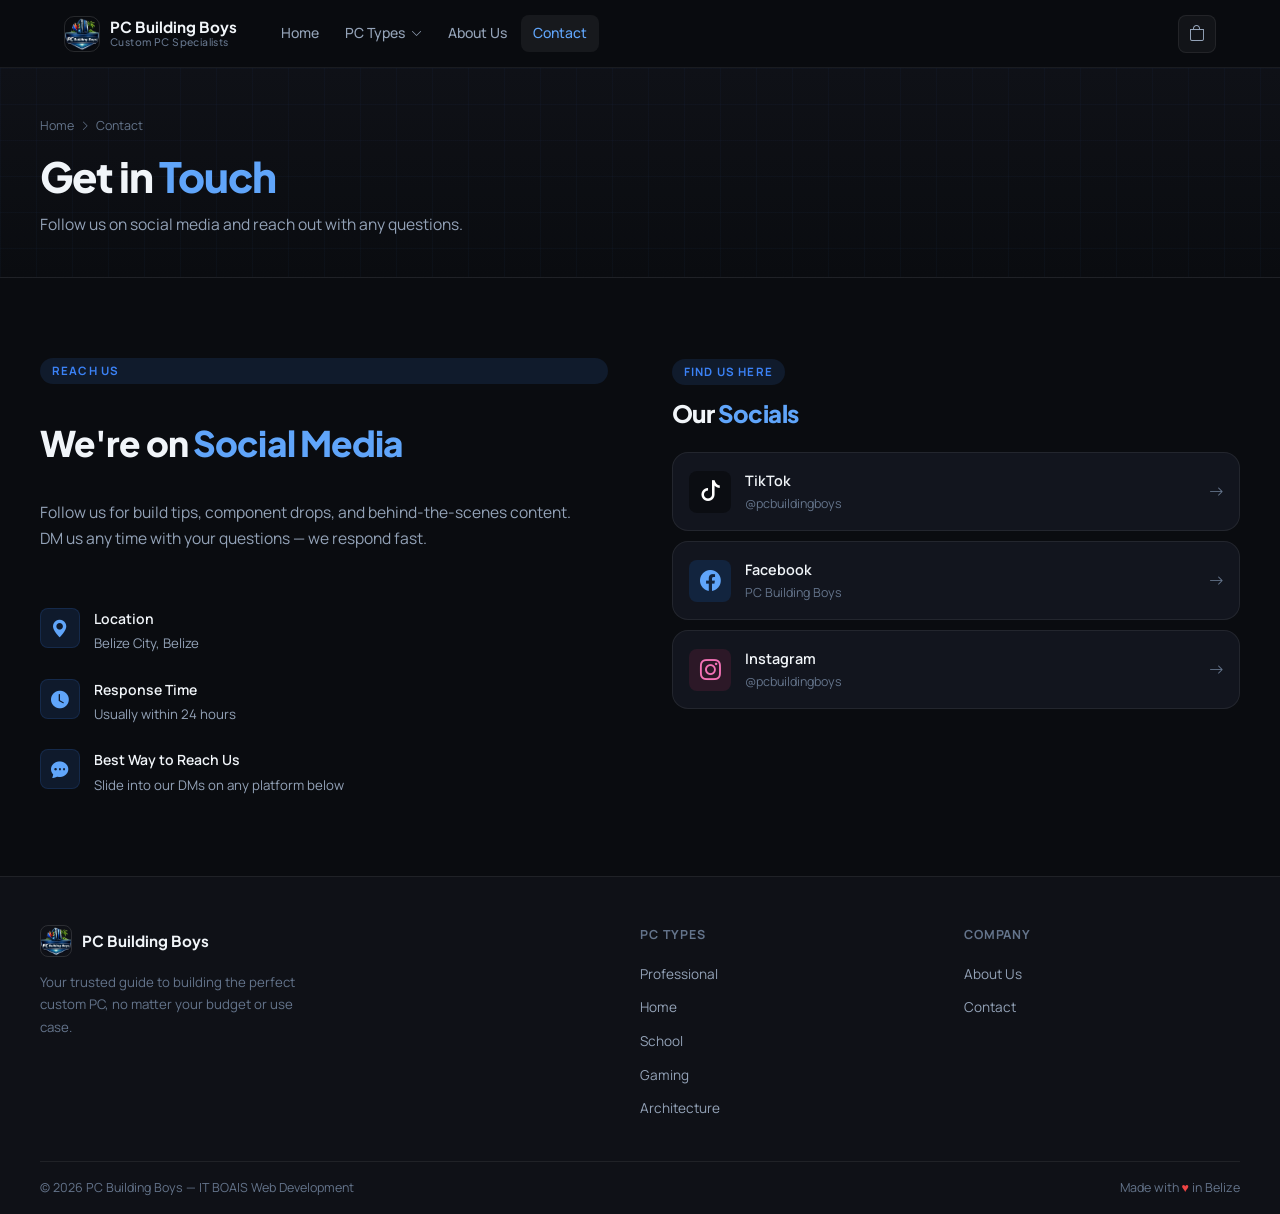
<file: contact.html>
<!DOCTYPE html>
<html lang="en">
<head>
  <meta charset="UTF-8">
  <meta name="viewport" content="width=device-width, initial-scale=1.0">
  <title>PC Building Boys — Contact</title>
  <link rel="icon" href="logo.jpg" type="image/jpeg">
  <link rel="stylesheet" href="style.css">
  <link rel="stylesheet" href="https://cdn.jsdelivr.net/npm/bootstrap-icons@1.11.3/font/bootstrap-icons.min.css">
  <link rel="stylesheet" href="https://fonts.googleapis.com/css2?family=Manrope:wght@300;400;500;600;700;800&family=Plus+Jakarta+Sans:wght@400;500;600;700;800&display=swap">
</head>
<body>

<header id="header">
  <nav class="nav-inner">
    <a href="index.html" class="nav-logo">
      <img src="logo.jpg" alt="PC Building Boys">
      <div class="brand-text">PC Building Boys<span>Custom PC Specialists</span></div>
    </a>
    <ul class="nav-menu" id="nav-menu">
      <li><a href="index.html">Home</a></li>
      <li class="dropdown">
        <a href="#">PC Types <i class="bi bi-chevron-down chev"></i></a>
        <div class="dropdown-panel">
          <a href="Professional_Use_Computer.html"><i class="bi bi-briefcase"></i> Professional Use</a>
          <a href="Home_Computer.html"><i class="bi bi-house"></i> Home Computer</a>
          <a href="School_Computer.html"><i class="bi bi-mortarboard"></i> School Computer</a>
          <a href="Mid-Tier_Gaming_Computer.html"><i class="bi bi-controller"></i> Mid-Tier Gaming</a>
          <a href="Architecture Rendering_Computer.html"><i class="bi bi-vector-pen"></i> Architecture Rendering</a>
        </div>
      </li>
      <li><a href="about.html">About Us</a></li>
      <li><a href="contact.html" class="active">Contact</a></li>
    </ul>
    <div class="nav-right">
      <a href="#" class="nav-btn-icon"><i class="bi bi-bag"></i><span class="cart-badge" id="cart-count">0</span></a>
      <button class="menu-toggle" id="menu-toggle"><i class="bi bi-list"></i></button>
    </div>
  </nav>
</header>

<div class="mobile-overlay" id="mobile-overlay"></div>
<nav class="mobile-menu" id="mobile-menu">
  <a href="index.html"><i class="bi bi-house-door"></i> Home</a>
  <div class="mobile-divider"></div>
  <a href="Professional_Use_Computer.html"><i class="bi bi-briefcase"></i> Professional Use</a>
  <a href="Home_Computer.html"><i class="bi bi-house"></i> Home Computer</a>
  <a href="School_Computer.html"><i class="bi bi-mortarboard"></i> School Computer</a>
  <a href="Mid-Tier_Gaming_Computer.html"><i class="bi bi-controller"></i> Mid-Tier Gaming</a>
  <a href="Architecture Rendering_Computer.html"><i class="bi bi-vector-pen"></i> Architecture Rendering</a>
  <div class="mobile-divider"></div>
  <a href="about.html"><i class="bi bi-people"></i> About Us</a>
  <a href="contact.html" class="active"><i class="bi bi-chat-square-dots"></i> Contact</a>
</nav>

<main class="page-wrap">

  <div class="page-hero">
    <div class="page-hero-inner">
      <div class="breadcrumb">
        <a href="index.html">Home</a>
        <i class="bi bi-chevron-right"></i>
        <span>Contact</span>
      </div>
      <h1 class="page-hero-title">Get in <span>Touch</span></h1>
      <p class="page-hero-sub">Follow us on social media and reach out with any questions.</p>
    </div>
  </div>

  <section class="section">
    <div class="section-inner">
      <div class="contact-grid reveal">

        <!-- Left: info -->
        <div class="contact-info">
          <span class="section-label">Reach Us</span>
          <h2 class="section-title">We're on <span>Social Media</span></h2>
          <p class="section-sub" style="margin-bottom:32px">
            Follow us for build tips, component drops, and behind-the-scenes content.
            DM us any time with your questions — we respond fast.
          </p>

          <div class="info-row">
            <div class="info-icon-wrap"><i class="bi bi-geo-alt-fill"></i></div>
            <div>
              <h4>Location</h4>
              <p>Belize City, Belize</p>
            </div>
          </div>
          <div class="info-row">
            <div class="info-icon-wrap"><i class="bi bi-clock-fill"></i></div>
            <div>
              <h4>Response Time</h4>
              <p>Usually within 24 hours</p>
            </div>
          </div>
          <div class="info-row">
            <div class="info-icon-wrap"><i class="bi bi-chat-dots-fill"></i></div>
            <div>
              <h4>Best Way to Reach Us</h4>
              <p>Slide into our DMs on any platform below</p>
            </div>
          </div>
        </div>

        <!-- Right: social -->
        <div>
          <span class="section-label">Find Us Here</span>
          <h3 class="section-title" style="font-size:1.5rem;margin-bottom:24px">Our <span>Socials</span></h3>

          <div class="social-list">
            <a href="https://www.tiktok.com/@pcbuildingboys" target="_blank" rel="noopener" class="social-item">
              <div class="social-icon tiktok"><i class="bi bi-tiktok"></i></div>
              <div class="social-text">
                <div class="social-name">TikTok</div>
                <div class="social-handle">@pcbuildingboys</div>
              </div>
              <i class="bi bi-arrow-right social-arrow"></i>
            </a>

            <a href="https://www.facebook.com/share/14vjnNHWLUg/" target="_blank" rel="noopener" class="social-item">
              <div class="social-icon facebook"><i class="bi bi-facebook"></i></div>
              <div class="social-text">
                <div class="social-name">Facebook</div>
                <div class="social-handle">PC Building Boys</div>
              </div>
              <i class="bi bi-arrow-right social-arrow"></i>
            </a>

            <a href="https://www.instagram.com/pcbuildingboys/" target="_blank" rel="noopener" class="social-item">
              <div class="social-icon instagram"><i class="bi bi-instagram"></i></div>
              <div class="social-text">
                <div class="social-name">Instagram</div>
                <div class="social-handle">@pcbuildingboys</div>
              </div>
              <i class="bi bi-arrow-right social-arrow"></i>
            </a>
          </div>
        </div>

      </div>
    </div>
  </section>

</main>

<footer>
  <div class="footer-inner">
    <div>
      <div class="footer-brand"><img src="logo.jpg" alt="PC Building Boys"><span class="footer-brand-name">PC Building Boys</span></div>
      <p class="footer-desc">Your trusted guide to building the perfect custom PC, no matter your budget or use case.</p>
    </div>
    <div class="footer-col">
      <h5>PC Types</h5>
      <ul>
        <li><a href="Professional_Use_Computer.html">Professional</a></li>
        <li><a href="Home_Computer.html">Home</a></li>
        <li><a href="School_Computer.html">School</a></li>
        <li><a href="Mid-Tier_Gaming_Computer.html">Gaming</a></li>
        <li><a href="Architecture Rendering_Computer.html">Architecture</a></li>
      </ul>
    </div>
    <div class="footer-col">
      <h5>Company</h5>
      <ul>
        <li><a href="about.html">About Us</a></li>
        <li><a href="contact.html">Contact</a></li>
      </ul>
    </div>
  </div>
  <div class="footer-bottom">
    <span>© 2026 PC Building Boys — IT BOAIS Web Development</span>
    <span>Made with <span class="footer-heart">♥</span> in Belize</span>
  </div>
</footer>

<div class="toast" id="toast"><i class="bi bi-check-circle-fill"></i><span class="toast-msg"></span></div>
<script src="index.js"></script>
</body>
</html>
</file>
<file: style.css>
/* ============================================================
   PC BUILDING BOYS — PROFESSIONAL REDESIGN
   Clean, modern, AI-grade aesthetic
   Dark slate + electric blue accent
   Bootstrap Icons + smooth micro-interactions
   ============================================================ */

@import url('https://fonts.googleapis.com/css2?family=Manrope:wght@300;400;500;600;700;800&family=Plus+Jakarta+Sans:wght@400;500;600;700;800&display=swap');

/* ── Design Tokens ── */
:root {
  --bg:          #0a0c10;
  --bg-2:        #0f1117;
  --bg-3:        #161b26;
  --bg-card:     #12151e;
  --bg-hover:    #1a1f2e;
  --border:      rgba(255,255,255,0.07);
  --border-2:    rgba(255,255,255,0.12);
  --accent:      #3b82f6;
  --accent-2:    #60a5fa;
  --accent-dim:  rgba(59,130,246,0.12);
  --accent-glow: rgba(59,130,246,0.25);
  --success:     #10b981;
  --warn:        #f59e0b;
  --danger:      #ef4444;
  --text-1:      #f1f5f9;
  --text-2:      #94a3b8;
  --text-3:      #64748b;
  --nav-h:       68px;
  --r-sm:        8px;
  --r-md:        12px;
  --r-lg:        16px;
  --r-xl:        20px;
  --ease:        cubic-bezier(0.4,0,0.2,1);
  --t:           0.22s;
}

/* ── Reset ── */
*, *::before, *::after { box-sizing: border-box; margin: 0; padding: 0; }
html { scroll-behavior: smooth; font-size: 16px; }
body {
  font-family: 'Manrope', sans-serif;
  background: var(--bg);
  color: var(--text-1);
  min-height: 100vh;
  display: flex;
  flex-direction: column;
  line-height: 1.6;
  -webkit-font-smoothing: antialiased;
}
a { text-decoration: none; color: inherit; }
ul { list-style: none; }
img { display: block; max-width: 100%; }
button { cursor: pointer; font-family: inherit; }

/* ── Scrollbar ── */
::-webkit-scrollbar { width: 6px; }
::-webkit-scrollbar-track { background: var(--bg); }
::-webkit-scrollbar-thumb { background: var(--bg-3); border-radius: 3px; }
::-webkit-scrollbar-thumb:hover { background: var(--accent); }

/* ============================================================
   HEADER / NAV
   ============================================================ */
header {
  position: fixed;
  top: 0; left: 0; width: 100%;
  z-index: 1000;
  height: var(--nav-h);
  background: rgba(10,12,16,0.92);
  backdrop-filter: blur(24px);
  -webkit-backdrop-filter: blur(24px);
  border-bottom: 1px solid var(--border);
  transition: transform var(--t) var(--ease), box-shadow var(--t) var(--ease);
}
header.scrolled { box-shadow: 0 1px 32px rgba(0,0,0,0.5); }
header.hidden { transform: translateY(-100%); }

.nav-inner {
  max-width: 1200px;
  margin: 0 auto;
  padding: 0 24px;
  height: 100%;
  display: flex;
  align-items: center;
  gap: 32px;
}

/* Logo */
.nav-logo {
  display: flex;
  align-items: center;
  gap: 10px;
  flex-shrink: 0;
  transition: opacity var(--t);
}
.nav-logo:hover { opacity: 0.85; }
.nav-logo img {
  width: 36px; height: 36px;
  border-radius: 10px;
  object-fit: cover;
  border: 1px solid var(--border-2);
}
.brand-text {
  font-family: 'Plus Jakarta Sans', sans-serif;
  font-weight: 700;
  font-size: 0.95rem;
  color: var(--text-1);
  line-height: 1.2;
}
.brand-text span {
  display: block;
  font-size: 0.65rem;
  font-weight: 500;
  color: var(--text-3);
  letter-spacing: 0.04em;
}

/* Nav links */
.nav-menu {
  display: flex;
  align-items: center;
  gap: 2px;
  flex: 1;
}
.nav-menu > li > a {
  display: flex;
  align-items: center;
  gap: 6px;
  padding: 7px 12px;
  font-size: 0.875rem;
  font-weight: 500;
  color: var(--text-2);
  border-radius: var(--r-sm);
  transition: color var(--t), background var(--t);
}
.nav-menu > li > a:hover,
.nav-menu > li > a.active {
  color: var(--text-1);
  background: rgba(255,255,255,0.06);
}
.nav-menu > li > a.active { color: var(--accent-2); }
.nav-menu > li > a i.chev {
  font-size: 0.7rem;
  transition: transform var(--t) var(--ease);
}
.nav-menu > li.dropdown:hover > a i.chev { transform: rotate(180deg); }

/* Dropdown */
.dropdown { position: relative; }
.dropdown-panel {
  position: absolute;
  top: calc(100% + 12px);
  left: 50%;
  transform: translateX(-50%) translateY(-6px);
  min-width: 220px;
  background: var(--bg-card);
  border: 1px solid var(--border-2);
  border-radius: var(--r-lg);
  padding: 6px;
  box-shadow: 0 24px 48px rgba(0,0,0,0.6), 0 0 0 1px rgba(255,255,255,0.04);
  opacity: 0;
  pointer-events: none;
  transition: opacity var(--t) var(--ease), transform var(--t) var(--ease);
}
.dropdown:hover .dropdown-panel,
.dropdown.open .dropdown-panel {
  opacity: 1;
  pointer-events: auto;
  transform: translateX(-50%) translateY(0);
}
.dropdown-panel a {
  display: flex;
  align-items: center;
  gap: 10px;
  padding: 9px 12px;
  border-radius: var(--r-sm);
  font-size: 0.85rem;
  color: var(--text-2);
  transition: background var(--t), color var(--t);
}
.dropdown-panel a:hover { background: var(--bg-hover); color: var(--text-1); }
.dropdown-panel a i {
  font-size: 1rem;
  color: var(--accent);
  width: 20px;
  text-align: center;
  flex-shrink: 0;
}

/* Nav right */
.nav-right { display: flex; align-items: center; gap: 10px; margin-left: auto; }

.nav-btn-icon {
  position: relative;
  width: 38px; height: 38px;
  border-radius: var(--r-sm);
  background: rgba(255,255,255,0.04);
  border: 1px solid var(--border);
  display: flex; align-items: center; justify-content: center;
  color: var(--text-2);
  font-size: 1rem;
  transition: all var(--t);
}
.nav-btn-icon:hover { background: rgba(255,255,255,0.08); color: var(--text-1); border-color: var(--border-2); }

.cart-badge {
  position: absolute; top: -5px; right: -5px;
  background: var(--accent);
  color: #fff;
  font-size: 0.6rem; font-weight: 700;
  min-width: 17px; height: 17px;
  border-radius: 9px;
  display: flex; align-items: center; justify-content: center;
  padding: 0 4px;
}

.menu-toggle {
  display: none;
  width: 38px; height: 38px;
  border-radius: var(--r-sm);
  background: rgba(255,255,255,0.04);
  border: 1px solid var(--border);
  color: var(--text-2);
  font-size: 1.1rem;
  align-items: center; justify-content: center;
  transition: all var(--t);
}
.menu-toggle:hover { background: rgba(255,255,255,0.08); color: var(--text-1); }

/* Mobile nav */
.mobile-overlay {
  display: none;
  position: fixed; inset: 0;
  background: rgba(0,0,0,0.6);
  z-index: 900;
  backdrop-filter: blur(4px);
}
.mobile-overlay.open { display: block; }

.mobile-menu {
  display: none;
  position: fixed;
  top: var(--nav-h); left: 0; right: 0;
  background: var(--bg-2);
  border-bottom: 1px solid var(--border);
  z-index: 950;
  padding: 12px 16px 20px;
  flex-direction: column;
  gap: 2px;
}
.mobile-menu.open { display: flex; }
.mobile-menu a {
  display: flex;
  align-items: center;
  gap: 10px;
  padding: 11px 14px;
  border-radius: var(--r-sm);
  font-size: 0.9rem;
  font-weight: 500;
  color: var(--text-2);
  transition: background var(--t), color var(--t);
}
.mobile-menu a:hover, .mobile-menu a.active { background: var(--bg-hover); color: var(--text-1); }
.mobile-menu a i { font-size: 1.05rem; color: var(--accent); width: 22px; flex-shrink: 0; }
.mobile-divider { height: 1px; background: var(--border); margin: 8px 0; }

/* ============================================================
   PAGE LAYOUT
   ============================================================ */
.page-wrap { padding-top: var(--nav-h); flex: 1; }

/* ============================================================
   HERO
   ============================================================ */
.hero {
  min-height: calc(100vh - var(--nav-h));
  display: flex;
  align-items: center;
  position: relative;
  overflow: hidden;
  padding: 80px 24px 80px;
}

/* Subtle grid background */
.hero::before {
  content: '';
  position: absolute; inset: 0;
  background-image:
    linear-gradient(rgba(59,130,246,0.04) 1px, transparent 1px),
    linear-gradient(90deg, rgba(59,130,246,0.04) 1px, transparent 1px);
  background-size: 48px 48px;
  pointer-events: none;
}
.hero::after {
  content: '';
  position: absolute;
  top: -200px; right: -200px;
  width: 700px; height: 700px;
  background: radial-gradient(circle, rgba(59,130,246,0.08) 0%, transparent 65%);
  pointer-events: none;
}

.hero-inner {
  max-width: 1200px;
  margin: 0 auto;
  width: 100%;
  display: grid;
  grid-template-columns: 1fr 420px;
  gap: 60px;
  align-items: center;
  position: relative;
  z-index: 1;
}

.hero-eyebrow {
  display: inline-flex;
  align-items: center;
  gap: 7px;
  background: var(--accent-dim);
  border: 1px solid rgba(59,130,246,0.2);
  border-radius: 100px;
  padding: 5px 14px;
  font-size: 0.78rem;
  font-weight: 600;
  color: var(--accent-2);
  letter-spacing: 0.04em;
  margin-bottom: 24px;
}
.hero-eyebrow i { font-size: 0.85rem; }

.hero-title {
  font-family: 'Plus Jakarta Sans', sans-serif;
  font-size: clamp(2.2rem, 4.5vw, 3.5rem);
  font-weight: 800;
  line-height: 1.12;
  color: var(--text-1);
  margin-bottom: 20px;
  letter-spacing: -0.03em;
}
.hero-title .hl {
  background: linear-gradient(135deg, var(--accent) 0%, #818cf8 100%);
  -webkit-background-clip: text;
  -webkit-text-fill-color: transparent;
  background-clip: text;
}

.hero-desc {
  font-size: 1.05rem;
  color: var(--text-2);
  line-height: 1.7;
  max-width: 480px;
  margin-bottom: 36px;
}

.hero-actions {
  display: flex;
  gap: 12px;
  flex-wrap: wrap;
  margin-bottom: 48px;
}

.hero-stats {
  display: flex;
  gap: 32px;
}
.stat-item { display: flex; flex-direction: column; gap: 2px; }
.stat-num {
  font-family: 'Plus Jakarta Sans', sans-serif;
  font-size: 1.6rem;
  font-weight: 800;
  color: var(--text-1);
  line-height: 1;
}
.stat-label { font-size: 0.78rem; color: var(--text-3); font-weight: 500; }

/* Hero PC cards */
.hero-cards {
  display: flex;
  flex-direction: column;
  gap: 10px;
}

.hero-pc-card {
  display: flex;
  align-items: center;
  gap: 14px;
  padding: 14px 16px;
  background: var(--bg-card);
  border: 1px solid var(--border);
  border-radius: var(--r-lg);
  transition: all var(--t) var(--ease);
  cursor: pointer;
}
.hero-pc-card:hover {
  border-color: rgba(59,130,246,0.3);
  background: var(--bg-hover);
  transform: translateX(4px);
}

.hpc-icon {
  width: 40px; height: 40px;
  border-radius: var(--r-sm);
  background: var(--accent-dim);
  display: flex; align-items: center; justify-content: center;
  color: var(--accent-2);
  font-size: 1.2rem;
  flex-shrink: 0;
}
.hpc-info { flex: 1; min-width: 0; }
.hpc-name {
  font-size: 0.875rem;
  font-weight: 600;
  color: var(--text-1);
  white-space: nowrap;
  overflow: hidden;
  text-overflow: ellipsis;
}
.hpc-price { font-size: 0.78rem; color: var(--text-3); margin-top: 2px; }
.hpc-arrow {
  color: var(--text-3);
  font-size: 0.9rem;
  transition: transform var(--t), color var(--t);
}
.hero-pc-card:hover .hpc-arrow { transform: translateX(3px); color: var(--accent-2); }

/* ============================================================
   BUTTONS
   ============================================================ */
.btn {
  display: inline-flex;
  align-items: center;
  gap: 8px;
  padding: 11px 22px;
  border-radius: var(--r-sm);
  font-size: 0.875rem;
  font-weight: 600;
  border: none;
  transition: all var(--t) var(--ease);
  white-space: nowrap;
  cursor: pointer;
  font-family: inherit;
}
.btn i { font-size: 1rem; }

.btn-primary {
  background: var(--accent);
  color: #fff;
}
.btn-primary:hover {
  background: #2563eb;
  box-shadow: 0 4px 20px rgba(59,130,246,0.4);
  transform: translateY(-1px);
}

.btn-secondary {
  background: rgba(255,255,255,0.06);
  color: var(--text-1);
  border: 1px solid var(--border-2);
}
.btn-secondary:hover {
  background: rgba(255,255,255,0.1);
  border-color: rgba(255,255,255,0.2);
  transform: translateY(-1px);
}

.btn-ghost {
  background: transparent;
  color: var(--text-2);
  border: 1px solid var(--border);
  padding: 8px 16px;
  font-size: 0.8rem;
}
.btn-ghost:hover { background: var(--bg-hover); color: var(--text-1); border-color: var(--border-2); }

.btn-sm { padding: 7px 16px; font-size: 0.8rem; }
.btn-danger { background: rgba(239,68,68,0.12); color: #fca5a5; border: 1px solid rgba(239,68,68,0.2); }
.btn-danger:hover { background: rgba(239,68,68,0.2); }

/* ============================================================
   SECTIONS & LAYOUT
   ============================================================ */
.section {
  padding: 80px 24px;
}
.section-inner {
  max-width: 1200px;
  margin: 0 auto;
}

.section-label {
  display: inline-block;
  font-size: 0.72rem;
  font-weight: 700;
  letter-spacing: 0.1em;
  text-transform: uppercase;
  color: var(--accent);
  background: var(--accent-dim);
  padding: 4px 12px;
  border-radius: 100px;
  margin-bottom: 14px;
}

.section-title {
  font-family: 'Plus Jakarta Sans', sans-serif;
  font-size: clamp(1.6rem, 3vw, 2.2rem);
  font-weight: 800;
  color: var(--text-1);
  line-height: 1.2;
  letter-spacing: -0.025em;
  margin-bottom: 12px;
}
.section-title span { color: var(--accent-2); }

.section-sub {
  font-size: 0.975rem;
  color: var(--text-2);
  line-height: 1.65;
  max-width: 540px;
  margin-bottom: 48px;
}

.divider {
  border: none;
  border-top: 1px solid var(--border);
  margin: 0;
}

/* ============================================================
   BUILD CARDS (Index page)
   ============================================================ */
.builds-grid {
  display: grid;
  grid-template-columns: repeat(3, 1fr);
  gap: 20px;
}

.build-card {
  background: var(--bg-card);
  border: 1px solid var(--border);
  border-radius: var(--r-xl);
  overflow: hidden;
  transition: all var(--t) var(--ease);
  display: flex;
  flex-direction: column;
  cursor: pointer;
}
.build-card:hover {
  border-color: rgba(59,130,246,0.3);
  transform: translateY(-4px);
  box-shadow: 0 16px 40px rgba(0,0,0,0.5), 0 0 0 1px rgba(59,130,246,0.1);
}

.card-img-wrap {
  position: relative;
  height: 180px;
  overflow: hidden;
}
.card-img-wrap img {
  width: 100%; height: 100%;
  object-fit: cover;
  transition: transform 0.5s var(--ease);
}
.build-card:hover .card-img-wrap img { transform: scale(1.05); }

.card-badge {
  position: absolute;
  top: 12px; left: 12px;
  background: rgba(10,12,16,0.85);
  backdrop-filter: blur(8px);
  border: 1px solid var(--border-2);
  border-radius: 100px;
  padding: 4px 11px;
  font-size: 0.72rem;
  font-weight: 700;
  color: var(--accent-2);
  letter-spacing: 0.04em;
}

.card-body {
  padding: 20px;
  flex: 1;
  display: flex;
  flex-direction: column;
}
.card-cat {
  font-size: 0.7rem;
  font-weight: 700;
  letter-spacing: 0.08em;
  text-transform: uppercase;
  color: var(--text-3);
  margin-bottom: 6px;
}
.card-name {
  font-family: 'Plus Jakarta Sans', sans-serif;
  font-size: 1.05rem;
  font-weight: 700;
  color: var(--text-1);
  margin-bottom: 8px;
}
.card-desc {
  font-size: 0.83rem;
  color: var(--text-2);
  line-height: 1.6;
  flex: 1;
  margin-bottom: 18px;
}
.card-footer {
  display: flex;
  align-items: center;
  justify-content: space-between;
}
.card-price {
  font-family: 'Plus Jakarta Sans', sans-serif;
  font-size: 1.2rem;
  font-weight: 800;
  color: var(--text-1);
}
.card-cta {
  display: flex;
  align-items: center;
  gap: 5px;
  font-size: 0.8rem;
  font-weight: 600;
  color: var(--accent-2);
  transition: gap var(--t);
}
.card-cta i { font-size: 0.9rem; transition: transform var(--t); }
.build-card:hover .card-cta i { transform: translateX(3px); }

/* ============================================================
   WHY US
   ============================================================ */
.why-grid {
  display: grid;
  grid-template-columns: repeat(4, 1fr);
  gap: 16px;
}

.why-card {
  background: var(--bg-card);
  border: 1px solid var(--border);
  border-radius: var(--r-lg);
  padding: 24px;
  transition: all var(--t) var(--ease);
}
.why-card:hover {
  border-color: rgba(59,130,246,0.25);
  background: var(--bg-hover);
}

.why-icon {
  width: 44px; height: 44px;
  border-radius: var(--r-md);
  background: var(--accent-dim);
  display: flex; align-items: center; justify-content: center;
  color: var(--accent-2);
  font-size: 1.3rem;
  margin-bottom: 16px;
}

.why-card h4 {
  font-family: 'Plus Jakarta Sans', sans-serif;
  font-size: 0.95rem;
  font-weight: 700;
  color: var(--text-1);
  margin-bottom: 8px;
}
.why-card p { font-size: 0.83rem; color: var(--text-2); line-height: 1.6; }

/* ============================================================
   PAGE HERO (inner pages)
   ============================================================ */
.page-hero {
  background: linear-gradient(180deg, var(--bg-2) 0%, var(--bg) 100%);
  border-bottom: 1px solid var(--border);
  padding: 48px 24px 40px;
  position: relative;
  overflow: hidden;
}
.page-hero::before {
  content: '';
  position: absolute; inset: 0;
  background-image:
    linear-gradient(rgba(59,130,246,0.035) 1px, transparent 1px),
    linear-gradient(90deg, rgba(59,130,246,0.035) 1px, transparent 1px);
  background-size: 36px 36px;
  pointer-events: none;
}
.page-hero-inner {
  max-width: 1200px;
  margin: 0 auto;
  position: relative;
  z-index: 1;
}

.breadcrumb {
  display: flex;
  align-items: center;
  gap: 6px;
  font-size: 0.78rem;
  color: var(--text-3);
  margin-bottom: 16px;
}
.breadcrumb a { color: var(--text-3); transition: color var(--t); }
.breadcrumb a:hover { color: var(--accent-2); }
.breadcrumb i { font-size: 0.65rem; }

.page-hero-title {
  font-family: 'Plus Jakarta Sans', sans-serif;
  font-size: clamp(1.8rem, 3.5vw, 2.6rem);
  font-weight: 800;
  color: var(--text-1);
  letter-spacing: -0.025em;
  line-height: 1.2;
  margin-bottom: 10px;
}
.page-hero-title span { color: var(--accent-2); }
.page-hero-sub {
  font-size: 0.975rem;
  color: var(--text-2);
  max-width: 600px;
}

/* ============================================================
   BUDGET BAR (builder pages)
   ============================================================ */
.budget-bar {
  position: sticky;
  top: var(--nav-h);
  z-index: 80;
  background: rgba(10,12,16,0.95);
  backdrop-filter: blur(16px);
  border-bottom: 1px solid var(--border);
  padding: 14px 24px;
}
.budget-bar-inner {
  max-width: 1200px;
  margin: 0 auto;
  display: flex;
  align-items: center;
  gap: 24px;
  flex-wrap: wrap;
}

.budget-stats {
  display: flex;
  gap: 20px;
  flex-wrap: wrap;
}
.bstat { display: flex; flex-direction: column; gap: 1px; }
.bl { font-size: 0.7rem; color: var(--text-3); font-weight: 600; letter-spacing: 0.04em; text-transform: uppercase; }
.bv {
  font-family: 'Plus Jakarta Sans', sans-serif;
  font-size: 1.1rem;
  font-weight: 800;
  color: var(--text-1);
}
.bv.total { color: var(--text-2); }
.bv.spent { color: var(--accent-2); }
.bv.remain { color: var(--success); }
.bv.over { color: var(--danger); }

.budget-track {
  flex: 1;
  min-width: 140px;
  max-width: 260px;
}
.budget-track-bar {
  height: 6px;
  background: var(--bg-3);
  border-radius: 99px;
  overflow: hidden;
}
.budget-fill {
  height: 100%;
  border-radius: 99px;
  background: var(--accent);
  transition: width 0.4s var(--ease), background 0.3s;
  width: 0%;
}
.budget-fill.over { background: var(--danger); }
.budget-pct {
  font-size: 0.72rem;
  color: var(--text-3);
  margin-top: 4px;
  font-weight: 600;
}

/* ============================================================
   COMPONENT BUILDER
   ============================================================ */
.components-wrap {
  max-width: 1200px;
  margin: 0 auto;
  padding: 32px 24px 60px;
}

.comp-section {
  margin-bottom: 48px;
}

.comp-header {
  display: flex;
  align-items: center;
  gap: 16px;
  margin-bottom: 20px;
  padding-bottom: 16px;
  border-bottom: 1px solid var(--border);
}
.comp-icon-wrap {
  width: 44px; height: 44px;
  border-radius: var(--r-md);
  background: var(--accent-dim);
  border: 1px solid rgba(59,130,246,0.2);
  display: flex; align-items: center; justify-content: center;
  color: var(--accent-2);
  font-size: 1.25rem;
  flex-shrink: 0;
}
.comp-info { flex: 1; }
.comp-info h3 {
  font-family: 'Plus Jakarta Sans', sans-serif;
  font-size: 1rem;
  font-weight: 700;
  color: var(--text-1);
  margin-bottom: 2px;
}
.comp-info p { font-size: 0.8rem; color: var(--text-3); }
.comp-selected-badge {
  display: none;
  align-items: center;
  gap: 6px;
  background: rgba(16,185,129,0.1);
  border: 1px solid rgba(16,185,129,0.25);
  border-radius: 100px;
  padding: 5px 12px;
  font-size: 0.75rem;
  font-weight: 600;
  color: var(--success);
  white-space: nowrap;
  max-width: 220px;
  overflow: hidden;
}
.comp-selected-badge.show { display: flex; }
.comp-selected-badge i { flex-shrink: 0; }
.comp-selected-badge span { overflow: hidden; text-overflow: ellipsis; white-space: nowrap; }

/* Parts grid */
.parts-grid {
  display: grid;
  grid-template-columns: repeat(auto-fill, minmax(220px, 1fr));
  gap: 14px;
}

.part-card {
  background: var(--bg-card);
  border: 1px solid var(--border);
  border-radius: var(--r-lg);
  overflow: hidden;
  cursor: pointer;
  transition: all var(--t) var(--ease);
  display: flex;
  flex-direction: column;
}
.part-card:hover {
  border-color: rgba(59,130,246,0.3);
  background: var(--bg-hover);
  transform: translateY(-2px);
  box-shadow: 0 8px 24px rgba(0,0,0,0.4);
}
.part-card.selected {
  border-color: var(--accent);
  background: rgba(59,130,246,0.06);
  box-shadow: 0 0 0 3px rgba(59,130,246,0.15);
}

.part-img-wrap {
  height: 130px;
  overflow: hidden;
  background: var(--bg-3);
  position: relative;
}
.part-img-wrap img {
  width: 100%; height: 100%;
  object-fit: cover;
  transition: transform 0.4s var(--ease);
}
.part-card:hover .part-img-wrap img { transform: scale(1.06); }

.part-sel-tag {
  display: none;
  position: absolute; top: 8px; right: 8px;
  background: var(--accent);
  color: #fff;
  border-radius: 100px;
  padding: 3px 9px;
  font-size: 0.65rem;
  font-weight: 700;
  gap: 4px;
  align-items: center;
}
.part-card.selected .part-sel-tag { display: flex; }

.part-body {
  padding: 14px;
  display: flex;
  flex-direction: column;
  flex: 1;
}
.part-brand {
  font-size: 0.68rem;
  font-weight: 700;
  letter-spacing: 0.06em;
  text-transform: uppercase;
  color: var(--accent);
  margin-bottom: 4px;
}
.part-name {
  font-size: 0.85rem;
  font-weight: 600;
  color: var(--text-1);
  line-height: 1.4;
  flex: 1;
  margin-bottom: 12px;
}
.part-footer {
  display: flex;
  align-items: center;
  justify-content: space-between;
  gap: 8px;
}
.part-price {
  font-family: 'Plus Jakarta Sans', sans-serif;
  font-size: 1rem;
  font-weight: 800;
  color: var(--text-1);
}
.part-btn {
  padding: 6px 14px;
  background: var(--accent-dim);
  border: 1px solid rgba(59,130,246,0.25);
  color: var(--accent-2);
  border-radius: var(--r-sm);
  font-size: 0.75rem;
  font-weight: 700;
  transition: all var(--t);
  white-space: nowrap;
  font-family: inherit;
}
.part-btn:hover, .part-card.selected .part-btn {
  background: var(--accent);
  border-color: var(--accent);
  color: #fff;
}

/* ============================================================
   MODAL
   ============================================================ */
.modal-overlay {
  display: none;
  position: fixed; inset: 0;
  background: rgba(0,0,0,0.75);
  backdrop-filter: blur(8px);
  z-index: 2000;
  align-items: center;
  justify-content: center;
  padding: 24px;
}
.modal-overlay.open { display: flex; }

.modal {
  background: var(--bg-card);
  border: 1px solid var(--border-2);
  border-radius: var(--r-xl);
  max-width: 500px;
  width: 100%;
  overflow: hidden;
  box-shadow: 0 40px 80px rgba(0,0,0,0.7);
  animation: modalIn 0.25s var(--ease);
}
@keyframes modalIn {
  from { opacity: 0; transform: scale(0.95) translateY(12px); }
  to   { opacity: 1; transform: scale(1) translateY(0); }
}

.modal-img {
  width: 100%;
  height: 220px;
  object-fit: cover;
  display: block;
}
.modal-body { padding: 24px; }
.modal-brand {
  font-size: 0.7rem;
  font-weight: 700;
  letter-spacing: 0.08em;
  text-transform: uppercase;
  color: var(--accent);
  margin-bottom: 6px;
}
.modal-name {
  font-family: 'Plus Jakarta Sans', sans-serif;
  font-size: 1.2rem;
  font-weight: 800;
  color: var(--text-1);
  line-height: 1.3;
  margin-bottom: 16px;
}
.modal-price {
  font-family: 'Plus Jakarta Sans', sans-serif;
  font-size: 1.6rem;
  font-weight: 800;
  color: var(--text-1);
  margin-bottom: 20px;
}
.modal-actions {
  display: flex;
  gap: 10px;
}
.modal-actions .btn { flex: 1; justify-content: center; }

/* ============================================================
   ABOUT PAGE
   ============================================================ */
.about-grid {
  display: grid;
  grid-template-columns: 1fr 1fr;
  gap: 64px;
  align-items: center;
}

.about-visual {
  position: relative;
}
.about-img {
  width: 100%;
  border-radius: var(--r-xl);
  object-fit: cover;
  aspect-ratio: 4/3;
  border: 1px solid var(--border);
}
.about-stat-badge {
  position: absolute;
  bottom: -16px; right: -16px;
  background: var(--bg-card);
  border: 1px solid var(--border-2);
  border-radius: var(--r-lg);
  padding: 14px 20px;
  display: flex;
  align-items: center;
  gap: 10px;
  box-shadow: 0 12px 32px rgba(0,0,0,0.5);
}
.asb-num {
  font-family: 'Plus Jakarta Sans', sans-serif;
  font-size: 1.6rem;
  font-weight: 800;
  color: var(--accent-2);
  line-height: 1;
}
.asb-label { font-size: 0.78rem; color: var(--text-3); font-weight: 500; }

.about-text .section-sub { margin-bottom: 24px; }
.about-para {
  font-size: 0.93rem;
  color: var(--text-2);
  line-height: 1.75;
  margin-bottom: 14px;
}
.about-para strong { color: var(--text-1); font-weight: 600; }

.team-grid {
  display: grid;
  grid-template-columns: repeat(4, 1fr);
  gap: 16px;
}

.team-card {
  background: var(--bg-card);
  border: 1px solid var(--border);
  border-radius: var(--r-lg);
  padding: 24px;
  text-align: center;
  transition: all var(--t);
}
.team-card:hover {
  border-color: rgba(59,130,246,0.25);
  background: var(--bg-hover);
  transform: translateY(-3px);
}
.team-avatar {
  width: 60px; height: 60px;
  border-radius: 50%;
  background: var(--accent-dim);
  border: 2px solid rgba(59,130,246,0.2);
  display: flex; align-items: center; justify-content: center;
  font-size: 1.6rem;
  margin: 0 auto 14px;
}
.team-name {
  font-family: 'Plus Jakarta Sans', sans-serif;
  font-size: 0.9rem;
  font-weight: 700;
  color: var(--text-1);
  margin-bottom: 4px;
}
.team-role { font-size: 0.78rem; color: var(--text-3); }

/* ============================================================
   CONTACT PAGE
   ============================================================ */
.contact-grid {
  display: grid;
  grid-template-columns: 1fr 1fr;
  gap: 64px;
}

.contact-info { display: flex; flex-direction: column; gap: 24px; }

.info-row {
  display: flex;
  align-items: flex-start;
  gap: 14px;
}
.info-icon-wrap {
  width: 40px; height: 40px;
  border-radius: var(--r-sm);
  background: var(--accent-dim);
  border: 1px solid rgba(59,130,246,0.15);
  display: flex; align-items: center; justify-content: center;
  color: var(--accent-2);
  font-size: 1.1rem;
  flex-shrink: 0;
}
.info-row h4 {
  font-size: 0.875rem;
  font-weight: 600;
  color: var(--text-1);
  margin-bottom: 3px;
}
.info-row p { font-size: 0.83rem; color: var(--text-2); }

.social-list { display: flex; flex-direction: column; gap: 10px; }

.social-item {
  display: flex;
  align-items: center;
  gap: 14px;
  padding: 16px;
  background: var(--bg-card);
  border: 1px solid var(--border);
  border-radius: var(--r-lg);
  transition: all var(--t);
  cursor: pointer;
}
.social-item:hover {
  border-color: rgba(59,130,246,0.3);
  background: var(--bg-hover);
  transform: translateX(4px);
}
.social-icon {
  width: 42px; height: 42px;
  border-radius: var(--r-sm);
  display: flex; align-items: center; justify-content: center;
  font-size: 1.3rem;
  flex-shrink: 0;
}
.social-icon.tiktok { background: rgba(0,0,0,0.4); color: #fff; }
.social-icon.facebook { background: rgba(24,119,242,0.15); color: #60a5fa; }
.social-icon.instagram { background: rgba(225,48,108,0.12); color: #f472b6; }
.social-text { flex: 1; }
.social-name {
  font-size: 0.9rem;
  font-weight: 600;
  color: var(--text-1);
  margin-bottom: 2px;
}
.social-handle { font-size: 0.78rem; color: var(--text-3); }
.social-arrow { color: var(--text-3); font-size: 0.9rem; transition: transform var(--t), color var(--t); }
.social-item:hover .social-arrow { transform: translateX(3px); color: var(--accent-2); }

/* ============================================================
   FOOTER
   ============================================================ */
footer {
  background: var(--bg-2);
  border-top: 1px solid var(--border);
  padding: 48px 24px 0;
}
.footer-inner {
  max-width: 1200px;
  margin: 0 auto;
  display: grid;
  grid-template-columns: 2fr 1fr 1fr;
  gap: 48px;
  padding-bottom: 40px;
}

.footer-brand {
  display: flex;
  align-items: center;
  gap: 10px;
  margin-bottom: 14px;
}
.footer-brand img {
  width: 32px; height: 32px;
  border-radius: 8px;
  border: 1px solid var(--border-2);
  object-fit: cover;
}
.footer-brand-name {
  font-family: 'Plus Jakarta Sans', sans-serif;
  font-weight: 700;
  font-size: 0.95rem;
  color: var(--text-1);
}
.footer-desc { font-size: 0.83rem; color: var(--text-3); line-height: 1.7; max-width: 280px; }

.footer-col h5 {
  font-size: 0.78rem;
  font-weight: 700;
  letter-spacing: 0.07em;
  text-transform: uppercase;
  color: var(--text-3);
  margin-bottom: 16px;
}
.footer-col ul { display: flex; flex-direction: column; gap: 8px; }
.footer-col ul a {
  font-size: 0.85rem;
  color: var(--text-2);
  transition: color var(--t);
}
.footer-col ul a:hover { color: var(--accent-2); }

.footer-bottom {
  border-top: 1px solid var(--border);
  padding: 16px 0;
  max-width: 1200px;
  margin: 0 auto;
  display: flex;
  align-items: center;
  justify-content: space-between;
  gap: 16px;
  font-size: 0.78rem;
  color: var(--text-3);
  flex-wrap: wrap;
}
.footer-heart { color: #ef4444; }

/* ============================================================
   TOAST
   ============================================================ */
.toast {
  position: fixed;
  bottom: 24px; right: 24px;
  background: var(--bg-card);
  border: 1px solid var(--border-2);
  border-radius: var(--r-lg);
  padding: 14px 18px;
  display: flex;
  align-items: center;
  gap: 10px;
  font-size: 0.875rem;
  font-weight: 500;
  color: var(--text-1);
  box-shadow: 0 16px 40px rgba(0,0,0,0.5);
  z-index: 9000;
  transform: translateY(20px);
  opacity: 0;
  pointer-events: none;
  transition: all 0.3s var(--ease);
  max-width: 320px;
}
.toast.show { transform: translateY(0); opacity: 1; }
.toast i { color: var(--success); font-size: 1.1rem; flex-shrink: 0; }

/* ============================================================
   REVEAL ANIMATIONS
   ============================================================ */
.reveal {
  opacity: 0;
  transform: translateY(20px);
  transition: opacity 0.6s var(--ease), transform 0.6s var(--ease);
}
.reveal.visible { opacity: 1; transform: translateY(0); }

.stagger > * {
  opacity: 0;
  transform: translateY(16px);
  transition: opacity 0.5s var(--ease), transform 0.5s var(--ease);
}
.stagger.visible > *:nth-child(1) { transition-delay: 0.05s; opacity: 1; transform: none; }
.stagger.visible > *:nth-child(2) { transition-delay: 0.10s; opacity: 1; transform: none; }
.stagger.visible > *:nth-child(3) { transition-delay: 0.15s; opacity: 1; transform: none; }
.stagger.visible > *:nth-child(4) { transition-delay: 0.20s; opacity: 1; transform: none; }
.stagger.visible > *:nth-child(5) { transition-delay: 0.25s; opacity: 1; transform: none; }
.stagger.visible > *:nth-child(n+6) { transition-delay: 0.30s; opacity: 1; transform: none; }

/* ============================================================
   RESPONSIVE
   ============================================================ */
@media (max-width: 1024px) {
  .builds-grid { grid-template-columns: repeat(2, 1fr); }
  .why-grid { grid-template-columns: repeat(2, 1fr); }
  .hero-inner { grid-template-columns: 1fr; gap: 40px; }
  .hero-cards { display: grid; grid-template-columns: repeat(2, 1fr); }
  .about-grid, .contact-grid { grid-template-columns: 1fr; gap: 40px; }
  .team-grid { grid-template-columns: repeat(2, 1fr); }
  .footer-inner { grid-template-columns: 1fr 1fr; }
}

@media (max-width: 768px) {
  .nav-menu { display: none; }
  .menu-toggle { display: flex; }

  .hero { padding: 48px 20px 60px; min-height: auto; }
  .hero-title { font-size: 2rem; }
  .hero-cards { grid-template-columns: 1fr; }
  .hero-stats { gap: 20px; }

  .builds-grid { grid-template-columns: 1fr; }
  .why-grid { grid-template-columns: 1fr 1fr; }

  .section { padding: 52px 20px; }
  .section-sub { margin-bottom: 32px; }

  .page-hero { padding: 32px 20px 28px; }

  .budget-bar { padding: 12px 20px; }
  .budget-bar-inner { gap: 14px; }
  .budget-stats { gap: 14px; }
  .budget-track { display: none; }

  .parts-grid { grid-template-columns: repeat(2, 1fr); }

  .about-grid { gap: 28px; }
  .about-stat-badge { position: static; margin-top: 16px; }
  .team-grid { grid-template-columns: repeat(2, 1fr); }

  .contact-grid { gap: 32px; }

  .footer-inner { grid-template-columns: 1fr; gap: 28px; }
  .footer-bottom { flex-direction: column; text-align: center; }
}

@media (max-width: 480px) {
  .why-grid { grid-template-columns: 1fr; }
  .parts-grid { grid-template-columns: 1fr; }
  .team-grid { grid-template-columns: 1fr 1fr; }
  .hero-stats { gap: 16px; }
  .stat-num { font-size: 1.3rem; }
  .modal { margin: 0; }
  .toast { left: 16px; right: 16px; bottom: 16px; }
}
</file>
